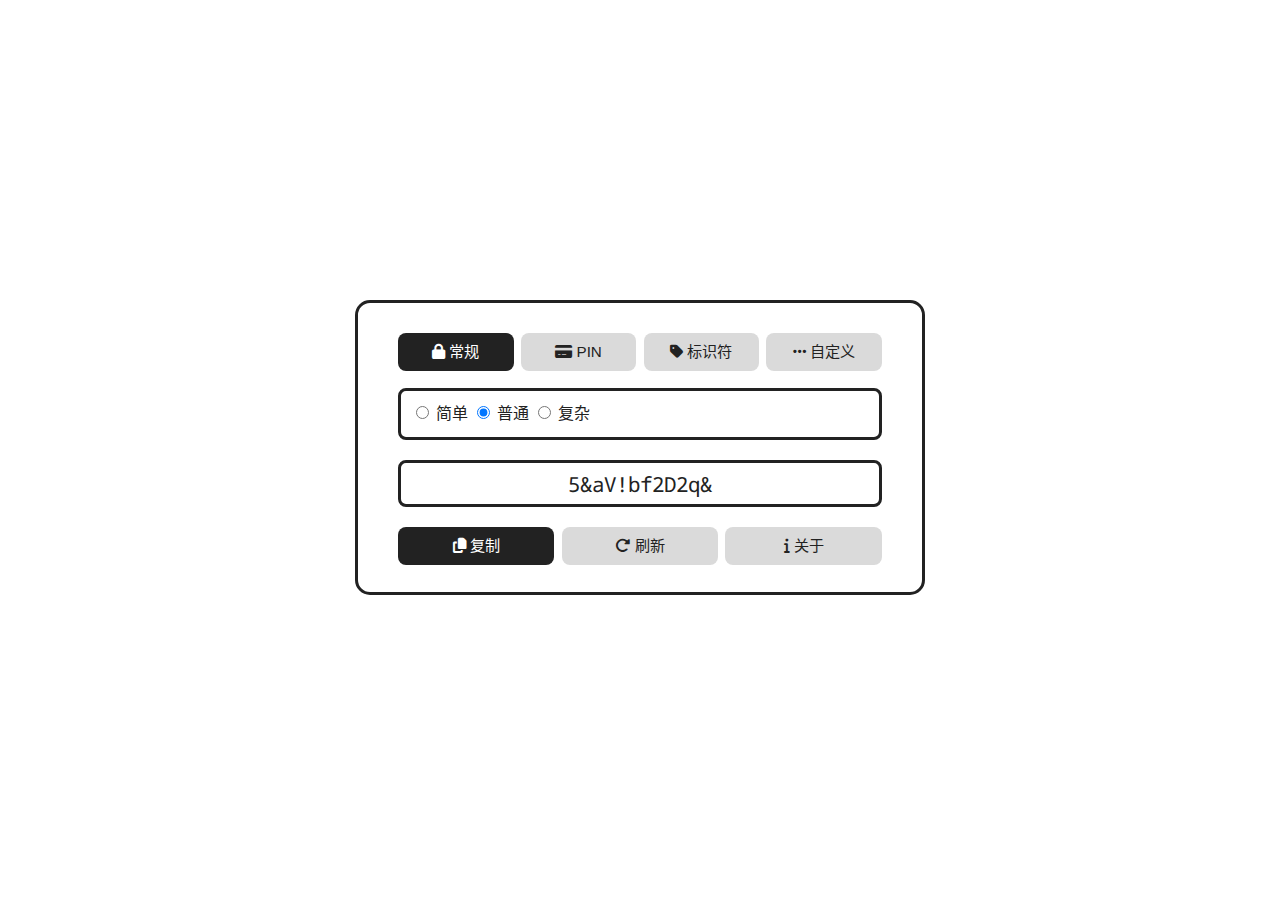
<file: index.html>
<!DOCTYPE html>
<html lang="zh-CN">
    <head>
        <meta charset="UTF-8">
        <meta name="viewport" content="width=device-width">
        <link rel="preconnect" href="https://s4.zstatic.net" crossorigin>
        <link rel="preconnect" href="https://fonts.googleapis.com">
        <link rel="preconnect" href="https://fonts.gstatic.com" crossorigin>
        <link rel="icon" href="/images/favicon.png">
        <link rel="stylesheet" href="/css/main.css">
        <link rel="stylesheet" href="https://s4.zstatic.net/ajax/libs/font-awesome/6.7.2/css/all.min.css" crossorigin>
        <link rel="stylesheet" href="https://fonts.googleapis.com/css2?family=Noto+Sans+Mono&display=swap">
        <link rel="canonical" href="https://pwgen.cocoaa.cc">
        <title>密码生成</title>
        <script src="https://s4.zstatic.net/ajax/libs/jquery/3.7.1/jquery.min.js" defer></script>
        <script src="/js/generate.js" defer></script>
    </head>
    <body>
        <main>
            <div id="frame-box">
                <div id="main-box">
                    <menu id="tab-bar">
                        <li>
                            <button id="tab-common">
                                <i class="fa-solid fa-lock"></i>
                                <span>常规</span>
                            </button>
                        </li>
                        <li>
                            <button id="tab-pin">
                                <i class="fa-solid fa-credit-card"></i>
                                <span>PIN</span>
                            </button>
                        </li>
                        <li>
                            <button id="tab-identifier">
                                <i class="fa-solid fa-tag"></i>
                                <span>标识符</span>
                            </button>
                        </li>
                        <li>
                            <button id="tab-custom">
                                <i class="fa-solid fa-ellipsis"></i>
                                <span>自定义</span>
                            </button>
                        </li>
                    </menu>
                    <div id="option-area">
                        <div id="page-common" class="pages">
                            <div class="option-line">
                                <span>
                                    <input type="radio" id="strength-simple" name="strength" value="simple">
                                    <label for="strength-simple">简单</label>
                                </span>
                                <span>
                                    <input type="radio" id="strength-normal" name="strength" value="normal" checked>
                                    <label for="strength-normal">普通</label>
                                </span>
                                <span>
                                    <input type="radio" id="strength-complex" name="strength" value="complex">
                                    <label for="strength-complex">复杂</label>
                                </span>
                            </div>
                        </div>
                        <div id="page-pin" class="pages">
                            <div class="option-line">
                                <span>
                                    <input type="radio" id="pinlength-4" name="pinlength" value="4">
                                    <label for="pinlength-4">4位</label>
                                </span>
                                <span>
                                    <input type="radio" id="pinlength-6" name="pinlength" value="6" checked>
                                    <label for="pinlength-6">6位</label>
                                </span>
                            </div>
                        </div>
                        <div id="page-identifier" class="pages">
                            <div class="option-line">
                                <span>
                                    <input type="radio" id="idtype-uuid" name="idtype" checked>
                                    <label for="idtype-uuid">UUID</label>
                                </span>
                            </div>
                        </div>
                        <div id="page-custom" class="pages">
                            <div class="option-line">
                                <span>
                                    <input type="checkbox" id="component-capital" class="component" name="component" checked>
                                    <label for="component-capital">大写字母</label>
                                </span>
                                <span>
                                    <input type="checkbox" id="component-lowercase" class="component" name="component" checked>
                                    <label for="component-lowercase">小写字母</label>
                                </span>
                                <span>
                                    <input type="checkbox" id="component-number" class="component" name="component" checked>
                                    <label for="component-number">数字</label>
                                </span>
                                <span>
                                    <input type="checkbox" id="component-character" class="component" name="component" checked>
                                    <label for="component-character">符号</label>
                                </span>
                            </div>
                            <div class="option-line">
                                <label for="length">长度：<input type="number" id="length" name="length" value="12" min="4" max="65536"></label>
                            </div>
                            <div class="option-line">
                                <span>
                                    <input type="checkbox" id="extra-exclude" name="extra" checked>
                                    <label for="extra-exclude">排除易混淆项</label>
                                </span>
                                <span title="保证结果中含有所有已选的字符类别">
                                    <input type="checkbox" id="extra-check" name="extra" checked>
                                    <label for="extra-check">检测字符类别</label>
                                </span>
                            </div>
                        </div>
                    </div>
                    <div id="result-area">
                        <input id="result-box" type="text" aria-label="生成结果" readonly>
                    </div>
                    <div id="ctrl-area">
                        <span>
                            <button id="button-copy">
                                <i id="copy-icon" class="fa-solid fa-copy"></i>
                                <span id="copy-label">复制</span>
                            </button>
                        </span>
                        <span>
                            <button id="button-refresh">
                                <i class="fa-solid fa-rotate-right"></i>
                                <span>刷新</span>
                            </button>
                        </span>
                        <span>
                            <button id="button-about">
                                <i class="fa-solid fa-info"></i>
                                <span>关于</span>
                            </button>
                        </span>
                    </div>
                    <dialog>
                        <p>
                            <span>作者：</span>
                            <a href="https://www.crystmaple.net" target="_blank">水碧枫</a>
                            <span id="separator">|</span>
                            <span>版本：1.1</span>
                            <span id="separator">|</span>
                            <i class="fa-brands fa-github"></i>
                            <a href="https://github.com/CrystMaple/PasswordGen" target="_blank">代码仓库</a>
                        </p>
                        <p>请使用最新版 Chrome / Firefox / Edge 浏览器访问</p>
                        <p>请勿将生成结果用于涉及资金和隐私安全的重要场景</p>
                        <button id="close-dialog">
                            <i class="fa-solid fa-xmark"></i>
                            <span>关闭</span>
                        </button>
                    </dialog>
                </div>
            </div>
        </main>
    </body>
</html>
</file>
<file: css/main.css>
body {
    color: #222;
    user-select: none;
    margin: 300px auto;
    width: 570px;
    padding: 0 60px;
}
button {
    width: 100%;
    font-size: 0.95rem;
    border: none;
    padding: 0;
    line-height: 2.4rem;
    background-color: #dadada;
    color: #222;
    font-family: sans-serif;
    border-radius: 8px;
}
a {
    color: #0c5cb7;
}
#frame-box {
    background-color: #fff;
    border: solid;
    border-radius: 15px;
    padding: 30px 40px;
}
menu, #ctrl-area {
    padding-inline-start: 0;
    height: 2.2rem;
    margin: 0;
}
menu>li, #ctrl-area>span {
    float: left;
    list-style-type: none;
    font-size: 0;
}
#tab-bar li {
    width: 23.875%;
    margin-left: 1.5%;
}
#tab-bar li:first-child {
    margin-left: 0;
}
#ctrl-area>span {
    width: calc(97% / 3);
    margin-left: 1.5%;
}
#ctrl-area>span:first-child {
    margin-left: 0;
}
#page-pin, #page-identifier, #page-custom {
    display: none;
}
.pages {
    border: solid;
    border-radius: 8px;
    margin: 20px 0;
}
.option-line {
    margin: 7px 10px;
}
#result-area {
    margin: 20px 0;
}
#result-box {
    box-sizing: border-box;
    color: #222;
    width: 100%;
    text-align: center;
    font-family: 'Noto Sans Mono';
    font-size: 1.3rem;
    border: solid;
    border-radius: 8px;
    padding: 0.4rem 14px;
    outline: none;
}
#length {
    padding: 0.5rem;
    color: #222;
    width: 4.2rem;
    border: none;
    border-radius: 5px;
    background-color: #dadada;
    font-size: 1.1rem;
    outline: none;
}
#tab-common, #button-copy {
    background-color: #222;
    color: #fff;
}
#option-area div {
    line-height: 2rem;
}
dialog {
    text-align: center;
    border: none;
    border-radius: 15px;
    color: #222;
    border: none;
    box-shadow: 0 0 10px;
    user-select: none;
}
#separator {
    margin: 0 3px;
    color: #818181;
}
dialog>p:first-child {
    margin-top: 0;
}
</file>
